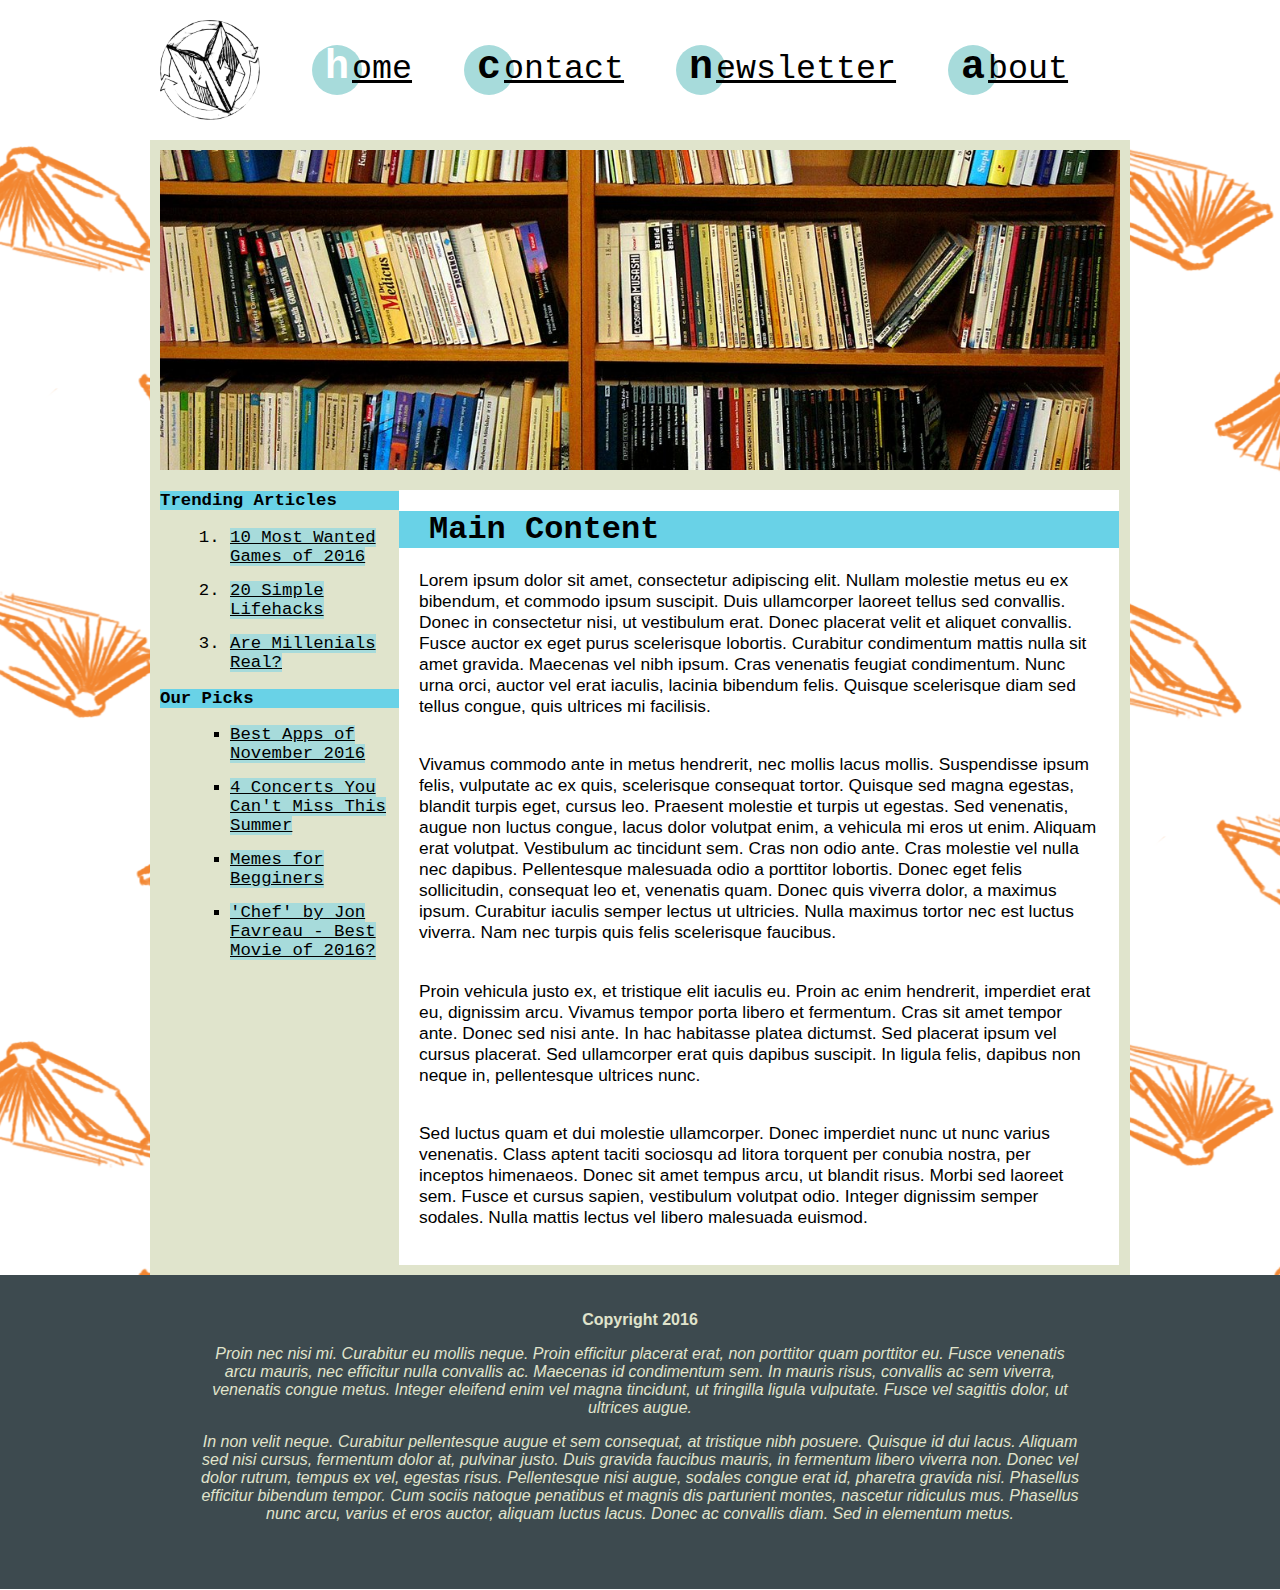
<file: index.html>
<!DOCTYPE html>
<html lang="ro"> 
<head> 
	<title>MyEntertainment</title>
	<link rel = "stylesheet" type = "text/css" href = "style.css">
	<script src = "script.js"></script>
	<meta name="viewport" content="width=device-width, initial-scale=1.0">
	<meta charset=UTF-8>
</head> 
<body>
	<header id = "menuBar">
		<ul id = "menu">
			<li id = "first"><img alt="" id = "logo" src = "media/images/logo.png"></li>
			<li id = "menuItems">
				<ul>
					<li><a href=#><div class = "current" >h</div>ome</a></li>
					<li><a href="contact.html"><div>c</div>ontact</a></li>
					<li><a href="newsletter.html"><div>n</div>ewsletter</a></li>
					<li><a href="#footer"><div>a</div>bout</a></li>
				</ul>
			</li>
		</ul>
	</header>
	<div id = "bg">
	<div id = "content">
		<div id = "bannerImage">
		</div>
		<ul id = "page">
			<li id = "sidebar">
				<ul style="list-style-type:none; padding:0px;">
					<li class = "ta"><p class = "title"><img alt = "" src = "media/images/menu.png" class = "tap4more" >Trending Articles</p>
					<ol type="1" class = "sideList ta" >
						<li><a href="article1.html">10 Most Wanted Games of 2016</a></li>
						<li><a href=#>20 Simple Lifehacks</a></li>
						<li><a href=#>Are Millenials Real?</a></li>
					</ol></li>
					<li class = "op"><p class = "title" ><img alt = "" src = "media/images/menu.png" class = "tap4more" >Our Picks</p>
					<ul class = "sideList op" >
						<li><a href=#>Best Apps of November 2016</a></li>
						<li><a href=#>4 Concerts You Can't Miss This Summer</a></li>
						<li><a href=#>Memes for Begginers</a></li>
						<li><a href=#>'Chef' by Jon Favreau - Best Movie of 2016?</a></li>
					</ul></li>
				</ul>
			</li>
			<li id = "mainContent">
				<section class = "articlePage">
					<h1 class = "title" >Main Content
					</h1>
					<article>
						<p>
						Lorem ipsum dolor sit amet, consectetur adipiscing elit. Nullam molestie metus eu ex bibendum, et commodo ipsum suscipit. Duis ullamcorper laoreet tellus sed convallis. Donec in consectetur nisi, ut vestibulum erat. Donec placerat velit et aliquet convallis. Fusce auctor ex eget purus scelerisque lobortis. Curabitur condimentum mattis nulla sit amet gravida. Maecenas vel nibh ipsum. Cras venenatis feugiat condimentum. Nunc urna orci, auctor vel erat iaculis, lacinia bibendum felis. Quisque scelerisque diam sed tellus congue, quis ultrices mi facilisis.
						</p>
						<p>
						Vivamus commodo ante in metus hendrerit, nec mollis lacus mollis. Suspendisse ipsum felis, vulputate ac ex quis, scelerisque consequat tortor. Quisque sed magna egestas, blandit turpis eget, cursus leo. Praesent molestie et turpis ut egestas. Sed venenatis, augue non luctus congue, lacus dolor volutpat enim, a vehicula mi eros ut enim. Aliquam erat volutpat. Vestibulum ac tincidunt sem. Cras non odio ante. Cras molestie vel nulla nec dapibus. Pellentesque malesuada odio a porttitor lobortis. Donec eget felis sollicitudin, consequat leo et, venenatis quam. Donec quis viverra dolor, a maximus ipsum. Curabitur iaculis semper lectus ut ultricies. Nulla maximus tortor nec est luctus viverra. Nam nec turpis quis felis scelerisque faucibus.
						</p>
						<p>
						Proin vehicula justo ex, et tristique elit iaculis eu. Proin ac enim hendrerit, imperdiet erat eu, dignissim arcu. Vivamus tempor porta libero et fermentum. Cras sit amet tempor ante. Donec sed nisi ante. In hac habitasse platea dictumst. Sed placerat ipsum vel cursus placerat. Sed ullamcorper erat quis dapibus suscipit. In ligula felis, dapibus non neque in, pellentesque ultrices nunc.
						</p>
						<p>
						Sed luctus quam et dui molestie ullamcorper. Donec imperdiet nunc ut nunc varius venenatis. Class aptent taciti sociosqu ad litora torquent per conubia nostra, per inceptos himenaeos. Donec sit amet tempus arcu, ut blandit risus. Morbi sed laoreet sem. Fusce et cursus sapien, vestibulum volutpat odio. Integer dignissim semper sodales. Nulla mattis lectus vel libero malesuada euismod.
						</p>
					</article>
				</section>
			</li>
		</ul>
	</div>
	</div>
	<footer id = "footer">
		<p>
		<b>
		Copyright 2016
		</b>
		</p>
		
		<p>
		<i>
		Proin nec nisi mi. Curabitur eu mollis neque. Proin efficitur placerat erat, non porttitor quam porttitor eu. Fusce venenatis arcu mauris, nec efficitur nulla convallis ac. Maecenas id condimentum sem. In mauris risus, convallis ac sem viverra, venenatis congue metus. Integer eleifend enim vel magna tincidunt, ut fringilla ligula vulputate. Fusce vel sagittis dolor, ut ultrices augue.
		</i>
		</p>
		<p>
		<i>
		In non velit neque. Curabitur pellentesque augue et sem consequat, at tristique nibh posuere. Quisque id dui lacus. Aliquam sed nisi cursus, fermentum dolor at, pulvinar justo. Duis gravida faucibus mauris, in fermentum libero viverra non. Donec vel dolor rutrum, tempus ex vel, egestas risus. Pellentesque nisi augue, sodales congue erat id, pharetra gravida nisi. Phasellus efficitur bibendum tempor. Cum sociis natoque penatibus et magnis dis parturient montes, nascetur ridiculus mus. Phasellus nunc arcu, varius et eros auctor, aliquam luctus lacus. Donec ac convallis diam. Sed in elementum metus.
		</i>
		</p>
	</footer>
</body>
</html>
</file>
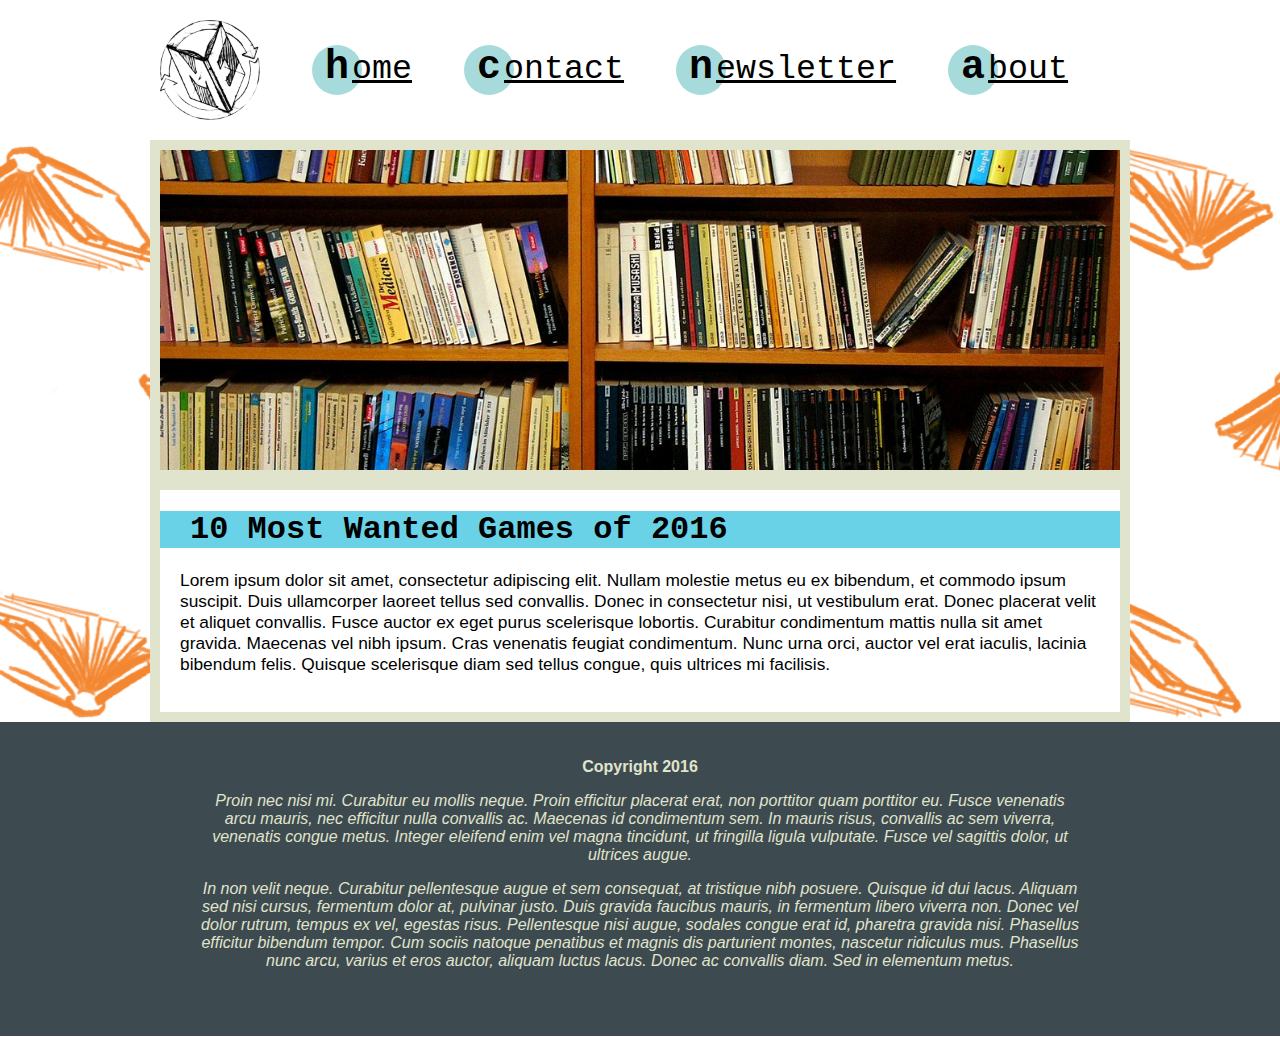
<file: article1.html>
<!DOCTYPE html>
<html lang="ro"> 
<head> 
	<title>MyEntertainment</title>
	<link rel = "stylesheet" type = "text/css" href = "style.css">
	<script src = "script.js"></script>
	<meta name="viewport" content="width=device-width, initial-scale=1.0">
	<meta charset=UTF-8>
</head> 
<body>
	<header id = "menuBar">
		<ul id = "menu">
			<li id = "first"><img alt="" id = "logo" src = "media/images/logo.png"></li>
			<li id = "menuItems">
				<ul>
					<li><a href="index.html"><div class = "vis">h</div>ome</a></li>
					<li><a href="contact.html"><div class = "vis">c</div>ontact</a></li>
					<li><a href="newsletter.html" ><div class = "vis">n</div>ewsletter</a></li>
					<li><a href="#footer"><div class = "vis">a</div>bout</a></li>
				</ul>
			</li>
		</ul>
	</header>
	<div id = "bg">
	<div id = "content">
		<div id = "bannerImage">
		</div>
		<div id = "fullContent">
			<section class = "articlePage">
				<h1 class = "title" >10 Most Wanted Games of 2016
				</h1>
				<article>
					<p>
					Lorem ipsum dolor sit amet, consectetur adipiscing elit. Nullam molestie metus eu ex bibendum, et commodo ipsum suscipit. Duis ullamcorper laoreet tellus sed convallis. Donec in consectetur nisi, ut vestibulum erat. Donec placerat velit et aliquet convallis. Fusce auctor ex eget purus scelerisque lobortis. Curabitur condimentum mattis nulla sit amet gravida. Maecenas vel nibh ipsum. Cras venenatis feugiat condimentum. Nunc urna orci, auctor vel erat iaculis, lacinia bibendum felis. Quisque scelerisque diam sed tellus congue, quis ultrices mi facilisis.
					</p>
				</article>
			</section>
		</div>
	</div>
	</div>
	<footer id = "footer">
		<p>
			<b>
				Copyright 2016
			</b>
		</p>
		<p>
			<i>
				Proin nec nisi mi. Curabitur eu mollis neque. Proin efficitur placerat erat, non porttitor quam porttitor eu. Fusce venenatis arcu mauris, nec efficitur nulla convallis ac. Maecenas id condimentum sem. In mauris risus, convallis ac sem viverra, venenatis congue metus. Integer eleifend enim vel magna tincidunt, ut fringilla ligula vulputate. Fusce vel sagittis dolor, ut ultrices augue.
			</i>
		</p>
		<p>
			<i>
				In non velit neque. Curabitur pellentesque augue et sem consequat, at tristique nibh posuere. Quisque id dui lacus. Aliquam sed nisi cursus, fermentum dolor at, pulvinar justo. Duis gravida faucibus mauris, in fermentum libero viverra non. Donec vel dolor rutrum, tempus ex vel, egestas risus. Pellentesque nisi augue, sodales congue erat id, pharetra gravida nisi. Phasellus efficitur bibendum tempor. Cum sociis natoque penatibus et magnis dis parturient montes, nascetur ridiculus mus. Phasellus nunc arcu, varius et eros auctor, aliquam luctus lacus. Donec ac convallis diam. Sed in elementum metus.
			</i>
		</p>
	</footer>
</body>
</html>
</file>
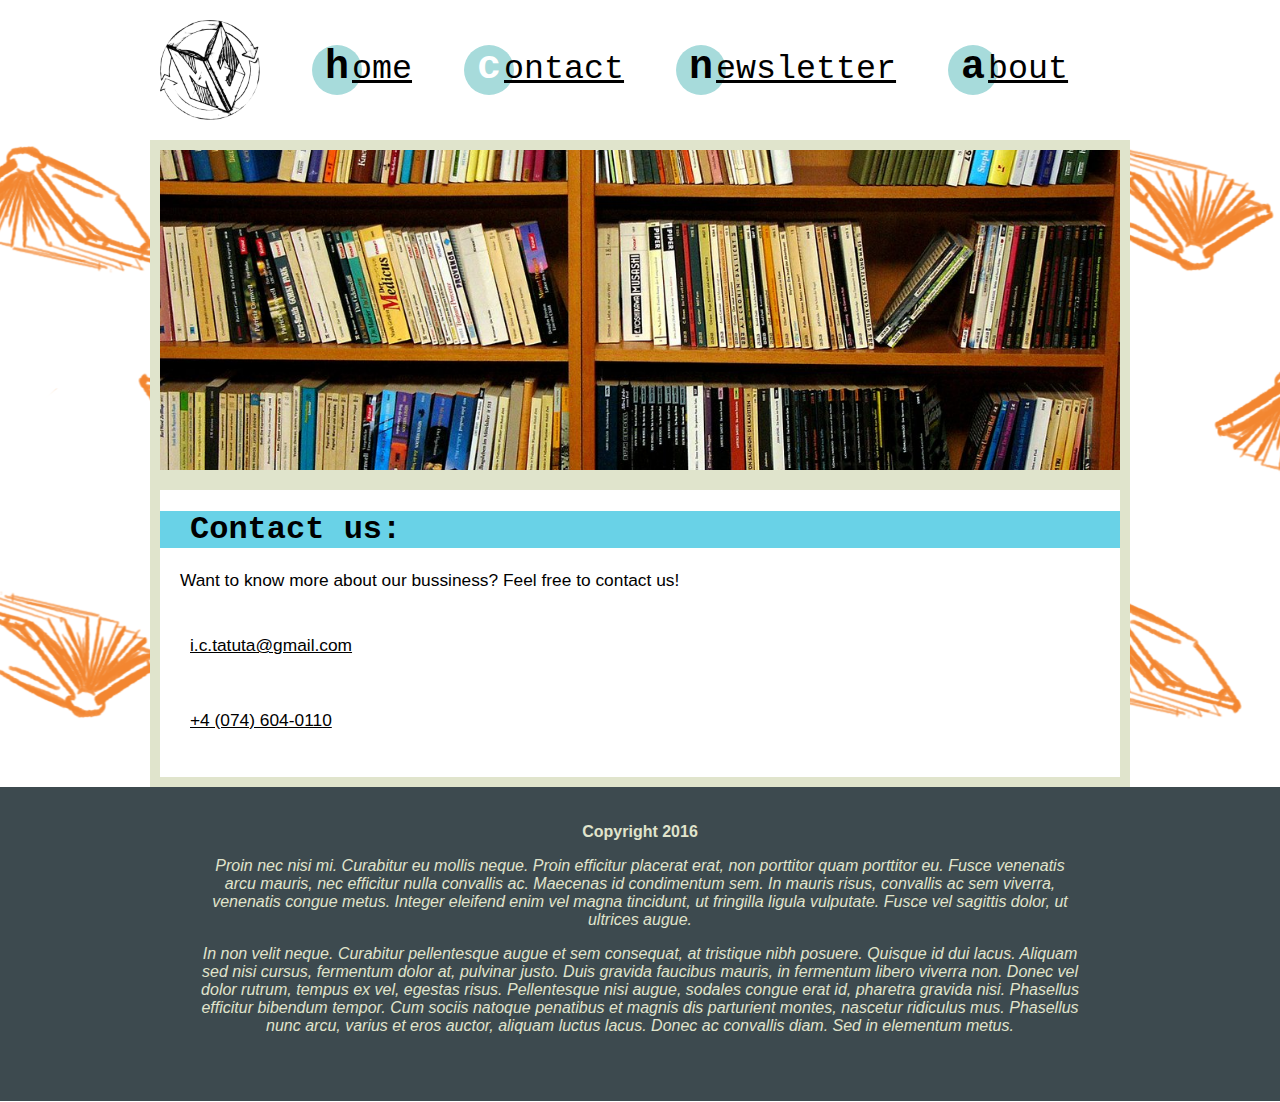
<file: contact.html>
<!DOCTYPE html>
<html lang="ro"> 
<head> 
	<title>MyEntertainment</title>
	<link rel = "stylesheet" type = "text/css" href = "style.css">
	<link rel="stylesheet" href="https://use.fontawesome.com/releases/v5.3.1/css/all.css" integrity="sha384-mzrmE5qonljUremFsqc01SB46JvROS7bZs3IO2EmfFsd15uHvIt+Y8vEf7N7fWAU" crossorigin="anonymous">
	<script src = "script.js"></script>
	<meta name="viewport" content="width=device-width, initial-scale=1.0">
	<meta charset=UTF-8>
</head> 
<body>
	<header id = "menuBar">
		<ul id = "menu">
			<li id = "first"><img alt="" id = "logo" src = "media/images/logo.png"></li>
			<li id = "menuItems">
				<ul>
					<li><a href="index.html"><div>h</div>ome</a></li>
					<li><a href=#><div class = "current" >c</div>ontact</a></li>
					<li><a href="newsletter.html"><div>n</div>ewsletter</a></li>
					<li><a href="#footer"><div>a</div>bout</a></li>
				</ul>
			</li>
		</ul>
		
	</header>
	<div id = "bg">
	<div id = "content">
		<div id = "bannerImage">
		</div>
		<div id = "fullContent">
			<section class = "articlePage">
				<h1 class = "title" >Contact us:</h1>
				<article><p>Want to know more about our bussiness? Feel free to contact us!</p></article>
				<p class = "contactdetail"><i class="fas fa-envelope-square"></i><a href="mailto:i.c.tatuta@gmail.com">i.c.tatuta@gmail.com</a></p>
				<p class = "contactdetail"><i class="fas fa-phone"> </i><a href="tel:+40746040110">+4 (074) 604-0110</a></p>
				
			</section>
		</div>
	</div>
	</div>
	<footer id = "footer">
		<p>
		<b>
		Copyright 2016
		</b>
		</p>
		<p>
		<i>
		Proin nec nisi mi. Curabitur eu mollis neque. Proin efficitur placerat erat, non porttitor quam porttitor eu. Fusce venenatis arcu mauris, nec efficitur nulla convallis ac. Maecenas id condimentum sem. In mauris risus, convallis ac sem viverra, venenatis congue metus. Integer eleifend enim vel magna tincidunt, ut fringilla ligula vulputate. Fusce vel sagittis dolor, ut ultrices augue.
		</i>
		</p>
		<p>
		<i>
		In non velit neque. Curabitur pellentesque augue et sem consequat, at tristique nibh posuere. Quisque id dui lacus. Aliquam sed nisi cursus, fermentum dolor at, pulvinar justo. Duis gravida faucibus mauris, in fermentum libero viverra non. Donec vel dolor rutrum, tempus ex vel, egestas risus. Pellentesque nisi augue, sodales congue erat id, pharetra gravida nisi. Phasellus efficitur bibendum tempor. Cum sociis natoque penatibus et magnis dis parturient montes, nascetur ridiculus mus. Phasellus nunc arcu, varius et eros auctor, aliquam luctus lacus. Donec ac convallis diam. Sed in elementum metus.
		</i>
		</p>
	</footer>
</body>
</html>
</file>
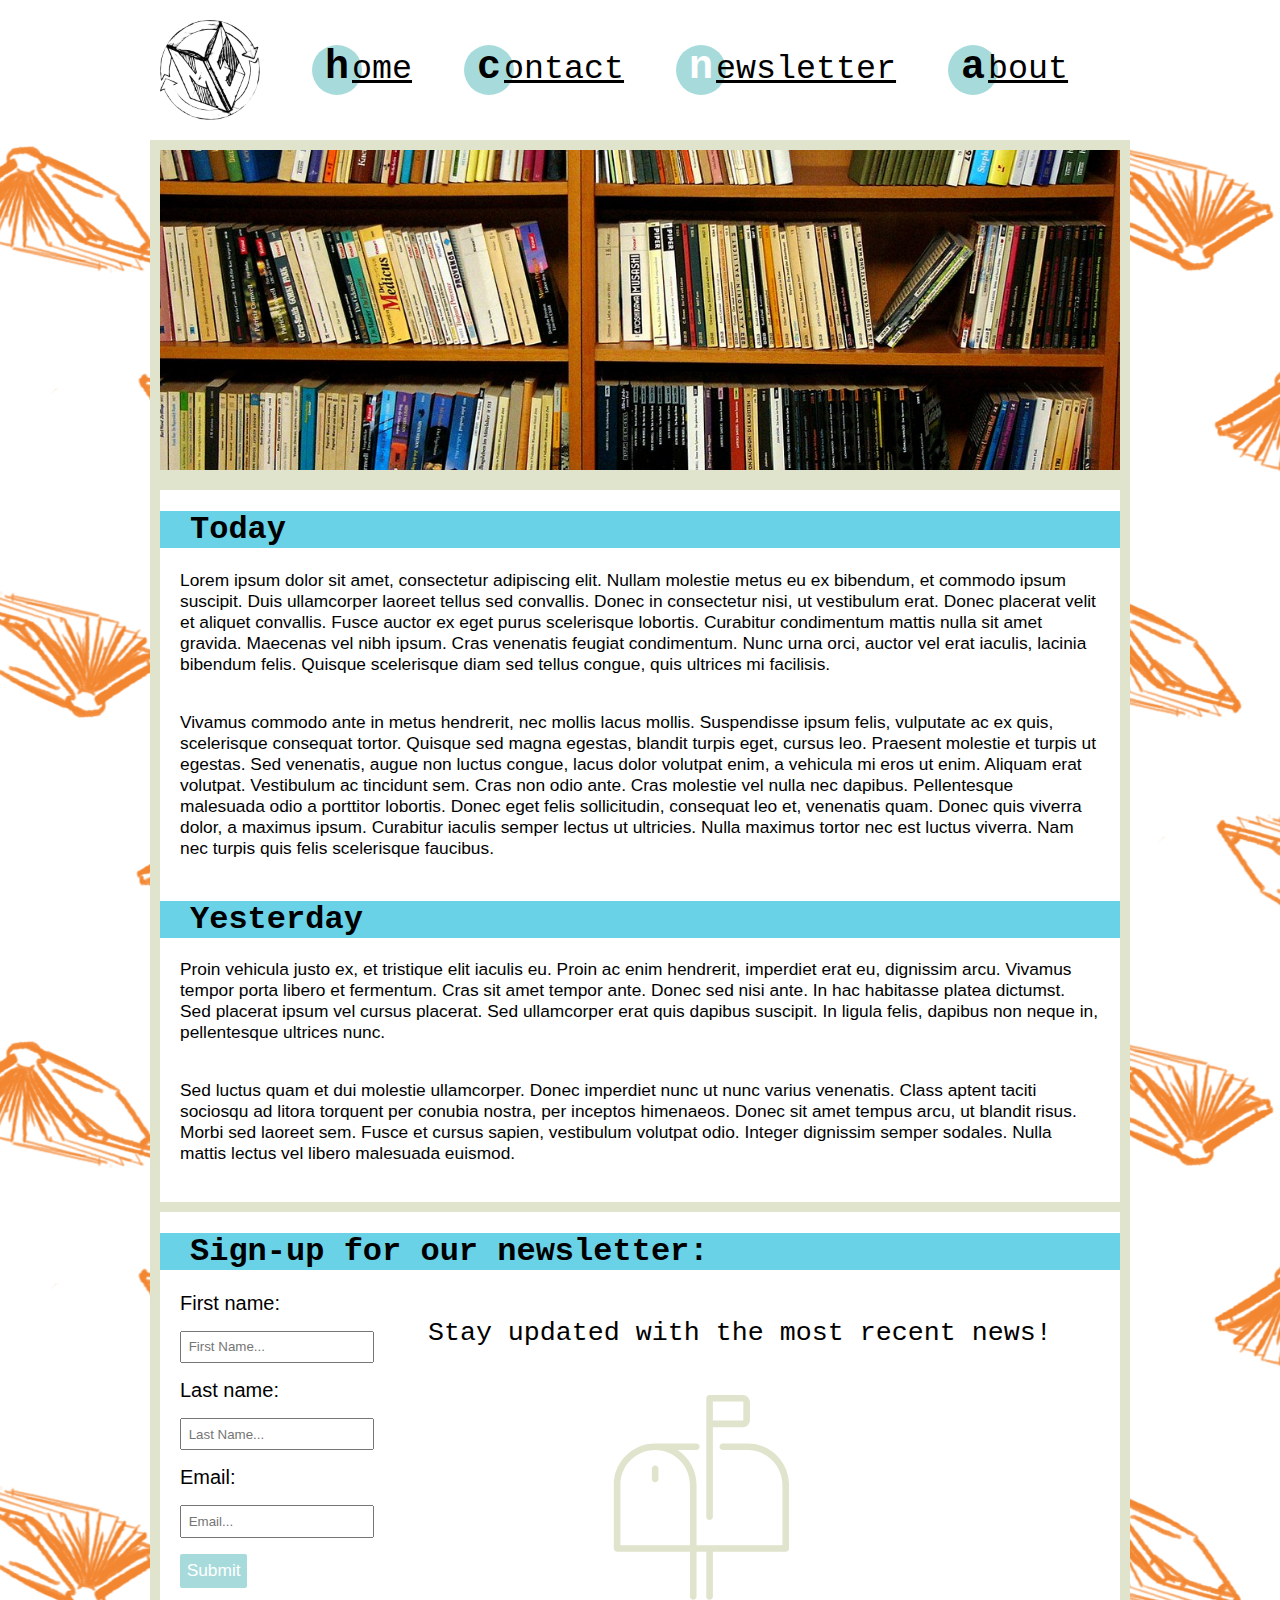
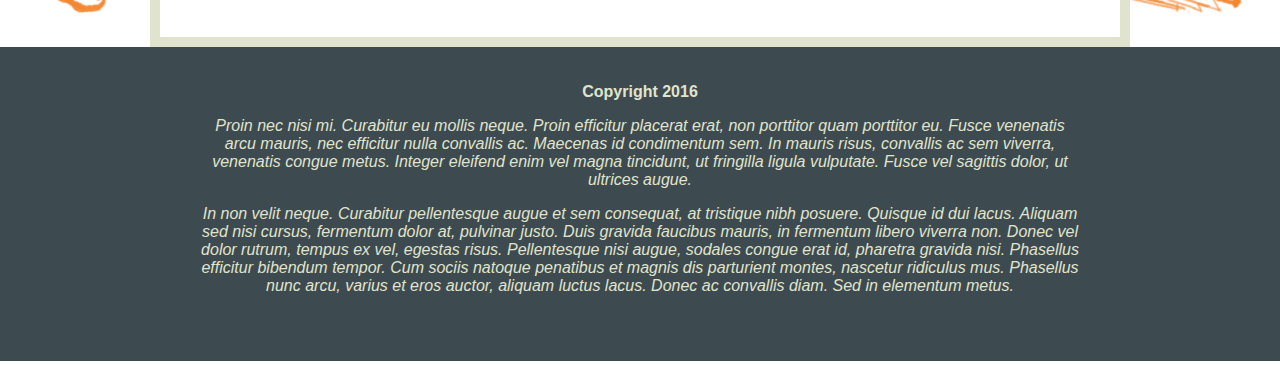
<file: newsletter.html>
<!DOCTYPE html>
<html lang="ro"> 
<head> 
	<title>MyEntertainment</title>
	<link rel = "stylesheet" type = "text/css" href = "style.css">
	<script src = "script.js"></script>
	<meta name="viewport" content="width=device-width, initial-scale=1.0">
	<link rel="stylesheet" href="https://use.fontawesome.com/releases/v5.3.1/css/all.css" integrity="sha384-mzrmE5qonljUremFsqc01SB46JvROS7bZs3IO2EmfFsd15uHvIt+Y8vEf7N7fWAU" crossorigin="anonymous">
	<meta charset=UTF-8>
</head> 
<body>
	<header id = "menuBar">
		<ul id = "menu">
			<li id = "first"><img alt="" id = "logo" src = "media/images/logo.png"></li>
			<li id = "menuItems">
				<ul>
					<li><a href="index.html"><div>h</div>ome</a></li>
					<li><a href="contact.html"><div>c</div>ontact</a></li>
					<li><a href=# ><div class = "current" >n</div>ewsletter</a></li>
					<li><a href="#footer"><div>a</div>bout</a></li>
				</ul>
			</li>
		</ul>
	</header>
	<div id = "bg">
	<div id = "content">
		<div id = "bannerImage">
		</div>
		<div id = "fullContent">
			<section class = "articlePage">
				<h1 class = "title" >Today
				</h1>
				<article>
					<p>
					Lorem ipsum dolor sit amet, consectetur adipiscing elit. Nullam molestie metus eu ex bibendum, et commodo ipsum suscipit. Duis ullamcorper laoreet tellus sed convallis. Donec in consectetur nisi, ut vestibulum erat. Donec placerat velit et aliquet convallis. Fusce auctor ex eget purus scelerisque lobortis. Curabitur condimentum mattis nulla sit amet gravida. Maecenas vel nibh ipsum. Cras venenatis feugiat condimentum. Nunc urna orci, auctor vel erat iaculis, lacinia bibendum felis. Quisque scelerisque diam sed tellus congue, quis ultrices mi facilisis.
					</p>
					<p>
					Vivamus commodo ante in metus hendrerit, nec mollis lacus mollis. Suspendisse ipsum felis, vulputate ac ex quis, scelerisque consequat tortor. Quisque sed magna egestas, blandit turpis eget, cursus leo. Praesent molestie et turpis ut egestas. Sed venenatis, augue non luctus congue, lacus dolor volutpat enim, a vehicula mi eros ut enim. Aliquam erat volutpat. Vestibulum ac tincidunt sem. Cras non odio ante. Cras molestie vel nulla nec dapibus. Pellentesque malesuada odio a porttitor lobortis. Donec eget felis sollicitudin, consequat leo et, venenatis quam. Donec quis viverra dolor, a maximus ipsum. Curabitur iaculis semper lectus ut ultricies. Nulla maximus tortor nec est luctus viverra. Nam nec turpis quis felis scelerisque faucibus.
					</p>
					
				</article>
				<h1 class = "title" >Yesterday
				</h1>
				<article>
					<p>
					Proin vehicula justo ex, et tristique elit iaculis eu. Proin ac enim hendrerit, imperdiet erat eu, dignissim arcu. Vivamus tempor porta libero et fermentum. Cras sit amet tempor ante. Donec sed nisi ante. In hac habitasse platea dictumst. Sed placerat ipsum vel cursus placerat. Sed ullamcorper erat quis dapibus suscipit. In ligula felis, dapibus non neque in, pellentesque ultrices nunc.
					</p>
					<p>
					Sed luctus quam et dui molestie ullamcorper. Donec imperdiet nunc ut nunc varius venenatis. Class aptent taciti sociosqu ad litora torquent per conubia nostra, per inceptos himenaeos. Donec sit amet tempus arcu, ut blandit risus. Morbi sed laoreet sem. Fusce et cursus sapien, vestibulum volutpat odio. Integer dignissim semper sodales. Nulla mattis lectus vel libero malesuada euismod.
					</p>
				</article>
			</section>
			<section class = "articlePage signup">
				<h1 class = "title" >Sign-up for our newsletter:
				</h1>
				<article>
					<form id="frm">
						<label for="fname">First name:</label>
						<input type="text" name="fname" id="fname" placeholder="First Name...">
						<label for="lname">Last name:</label>
						<input type="text" name="lname" id="lname" placeholder="Last Name...">
						<label for="email">Email:</label>
						<input type="text" name="email" id="email" placeholder="Email...">
						<input type="button" id="formButton" value="Submit">
					</form>
				</article>
				<aside>
					<p>Stay updated with the most recent news!</p>
					<div id="newsletter_prev">
						<p><i class="fas fa-check" id="check"></i><i class="fas fa-newspaper" id="newspaper"></i><span id="arrows"><i class="fas fa-angle-right"></i><i class="fas fa-angle-right"></i><i class="fas fa-angle-right"></i></span>
							<svg version="1.1" id="mailbox" xmlns="http://www.w3.org/2000/svg" xmlns:xlink="http://www.w3.org/1999/xlink" x="0px" y="0px"
									viewBox="0 0 465 465" style="enable-background:new 0 0 465 465;" xml:space="preserve">
								<g>
									<path d="M337.5,110h-56.464c-4.142,0-7.5,3.357-7.5,7.5s3.358,7.5,7.5,7.5H337.5c43.541,0,78.964,35.423,78.964,78.964v137.021
										h-195V203.964c0-33.077-17.182-62.215-43.088-78.964h42.659c4.142,0,7.5-3.357,7.5-7.5s-3.358-7.5-7.5-7.5H127.5
										c-51.812,0-93.964,42.152-93.964,93.964v144.521c0,4.143,3.358,7.5,7.5,7.5h165.429V457.5c0,4.143,3.358,7.5,7.5,7.5
										s7.5-3.357,7.5-7.5V355.985h22.071V457.5c0,4.143,3.358,7.5,7.5,7.5s7.5-3.357,7.5-7.5V355.985h165.429c4.142,0,7.5-3.357,7.5-7.5
										V203.964C431.464,152.152,389.312,110,337.5,110z M48.536,203.964C48.536,160.423,83.959,125,127.5,125
										s78.964,35.423,78.964,78.964v137.021H48.536V203.964z"/>
									<path d="M251.036,283.725c4.142,0,7.5-3.357,7.5-7.5V73h67.695c9.098,0,16.5-7.402,16.5-16.5v-40c0-9.098-7.402-16.5-16.5-16.5
										h-75.195c-4.142,0-7.5,3.357-7.5,7.5v268.725C243.536,280.367,246.894,283.725,251.036,283.725z M327.73,16.5v40
										c0,0.827-0.673,1.5-1.5,1.5h-67.695V15h67.695C327.058,15,327.73,15.673,327.73,16.5z"/>
									<path d="M127.5,160c-4.142,0-7.5,3.357-7.5,7.5v23c0,4.143,3.358,7.5,7.5,7.5s7.5-3.357,7.5-7.5v-23
										C135,163.357,131.642,160,127.5,160z"/>
								</g>
								<g>
								</g>
								<g>
								</g>
								<g>
								</g>
								<g>
								</g>
								<g>
								</g>
								<g>
								</g>
								<g>
								</g>
								<g>
								</g>
								<g>
								</g>
								<g>
								</g>
								<g>
								</g>
								<g>
								</g>
								<g>
								</g>
								<g>
								</g>
								<g>
								</g>
							</svg>
						</p>
					</div>
				</aside>
				<p id = "signup_msg"></p>
			</section>
			<section class = "articlePage" id = "userwelcome">
				<h1 class = "title" >Welcome Back!</h1>
				<article>
					<p>
						Hello there, <span id="knownname"></span>. You are already registered for our newsletter with this email: <span id="knownemail"></span>.
					</p>
					<p>
						Not you? Click below to enter your details: 
						<button id="reloadUser">Sign-up</button>
					</p>
				</article>
			</section>
		</div>
	</div>
	</div>
	<footer id = "footer">
		<p>
			<b>
				Copyright 2016
			</b>
		</p>
		<p>
			<i>
				Proin nec nisi mi. Curabitur eu mollis neque. Proin efficitur placerat erat, non porttitor quam porttitor eu. Fusce venenatis arcu mauris, nec efficitur nulla convallis ac. Maecenas id condimentum sem. In mauris risus, convallis ac sem viverra, venenatis congue metus. Integer eleifend enim vel magna tincidunt, ut fringilla ligula vulputate. Fusce vel sagittis dolor, ut ultrices augue.
			</i>
		</p>
		<p>
			<i>
				In non velit neque. Curabitur pellentesque augue et sem consequat, at tristique nibh posuere. Quisque id dui lacus. Aliquam sed nisi cursus, fermentum dolor at, pulvinar justo. Duis gravida faucibus mauris, in fermentum libero viverra non. Donec vel dolor rutrum, tempus ex vel, egestas risus. Pellentesque nisi augue, sodales congue erat id, pharetra gravida nisi. Phasellus efficitur bibendum tempor. Cum sociis natoque penatibus et magnis dis parturient montes, nascetur ridiculus mus. Phasellus nunc arcu, varius et eros auctor, aliquam luctus lacus. Donec ac convallis diam. Sed in elementum metus.
			</i>
		</p>
	</footer>
</body>
</html>
</file>
<file: style.css>
body{
	margin:0px;
}
#bg{
	background-position:center top;
	background-image:url('media/images/pattern.png');
}
#content {
	background-color:#e0e4cc;
	margin-left:auto;
	margin-right:auto;
	width:960px;
	padding-left:10px;
	padding-right:10px;
	padding-top:10px;
}
#menuBar{
	
	margin-top:20px;
	margin-bottom:20px;
	margin-left:auto;
	margin-right:auto;
	width:960px;
	
}
#menu{
	margin-top:0px;
	margin-bottom:0px;
	padding:0px;
}
#menu li{
	display:inline-block;
}
#menuItems li{
	display:inline-block;
	margin-right:48px;
	vertical-align:middle;
	font-size:25pt;
	font-family: 'Roboto Mono', monospace;
}
#menuItems ul{
	padding: 0px;
}
#first{
	margin-right:48px;
}
#menu div{
	font-size:30pt;
	font-weight:bold;
	text-align:center;
	display:inline-block;
	margin-right:-10px;
	height:50px;
	width:50px;
	background-color:#a7dbdb;
	border-radius:50%;
    transition: background-color 0.5s;
}
#menu a:hover div{
	background-color:#49b2c7;
}
.current{
	color:white;
}
a {
	color:black;
}
a :link, a:visited{
	color:black;
}
a:hover, a:active {
    color:#fa6900;
}

#logo{
	display:inline-block;
	vertical-align:middle;
	height:100px;
}
#menu img:hover {
	transform: rotate(23deg);
}
#bannerImage{
	background-image:url('media/images/banner.jpg');
	background-size: cover;
	background-position:center center;
	width:100%;
	height:320px;
	margin-bottom:20px;
	background-repeat: no-repeat;
}
#page{
	padding:0px;
	margin-top:0px;
	margin-bottom:0px;
}
#sidebar{
	margin-top:-16px;
	padding:0px;
	font-size:13pt;
	font-family: 'Roboto Mono', monospace;
	vertical-align:top;
	display:inline-block;
	width:25%;
}
.tap4more{
	display:none;
}
.title{
	font-family: 'Roboto Mono', monospace;
	font-weight:bold;
	background-color:#69d2e7;
	margin-right:0px;
}
.sideList li{
	margin-left:30px;
	margin-bottom:15px;
	
}

#mainContent{
	display:inline-block;
	margin-left:-5px;
	width:75%;
}
#fullContent{
	display:inline-block;
	margin-left:0px;
	width:100%;
}

.articlePage .title{
	font-size:24pt;
	padding-left:30px;
}

.articlePage{
	width:100%;
	font-size:13pt;
	font-family: 'Roboto', sans-serif;
	display:inline-block;
	background-color:white;
	
	margin-bottom:10px;
}
.articlePage p{
	padding:20px;
	padding-top:0px;
}
footer {
	
	font-family: 'Roboto', sans-serif;
	background-color:#3d4a4f;
	text-align:center;
	padding:200px;
	padding-bottom:50px;
	padding-top:20px;
}
footer p{
	color:#e0e4cc;
}
.articlePage.signup,#userwelcome,#signup_msg{
	display: none;
}

#reloadUser {
	display: block;
	margin: 1rem 0;
	padding: 5px;
}

#frm > input{
	padding:5pt;
	margin-bottom: 1rem;
}
#frm > label,#formButton{
	display: block;
	font-size: 15pt;
	margin-bottom: 1rem;
}

#formButton, #reloadUser{
	border: 0;
	border-radius: 2px;
	font-size: unset;
	cursor: pointer;
	color:white;
	background-color:#a7dbdb;
	transition: background-color 0.5s;
}
#formButton:hover{
	background-color:#49b2c7;
}

.articlePage.signup > article{
	display: inline-block;
	width: 200px;
}

.articlePage.signup > aside{
	vertical-align: top;
	display: inline-block;
	width: calc(100% - 250px);
}

.articlePage.signup > aside > p{
	font-size: 20pt;
	text-align: center;
	font-family: 'Roboto Mono', monospace;
}

#newsletter_prev {
	text-align: center;
}
#newsletter_prev > p{
	text-align: center;
	color: #e0e4cc;
}

.contactdetail > i {
	font-size: 2rem;
	margin-right: 10px;
	vertical-align: middle;
}

#check {
	margin-right: -8vw;
	opacity: 0;
	font-size: 8vw;
	vertical-align: middle;
	position: relative;
}

#newspaper {
	font-size:  8vw;
	position: relative;
	vertical-align: middle;
}

#arrows {
	margin-left: 2vw;
	font-size: 4vw;
	vertical-align: middle;
}

#mailbox {
	height: 16vw;
	vertical-align: middle;
	fill:#e0e4cc;
}

@-webkit-keyframes fadeinout {
	50% { opacity: 1; }
}

@keyframes fadeinout {
	50% { opacity: 1; }
}

@-webkit-keyframes fadein {
	0%, 49% { opacity: 0; }
	48% {opacity: 1;}
}

@keyframes fadein {
	0%, 49% { opacity: 0; }
	48% { opacity: 1; }
}

#arrows > i {
	opacity:0;
	animation: fadeinout 1.2s linear infinite forwards;
	-webkit-animation: fadeinout 1.2s linear infinite forwards;
}
#arrows > i:nth-child(1){
	animation-delay: 0s;
	-webkit-animation-delay: 0s;
}

#arrows > i:nth-child(2){
	animation-delay: 0.4s;
	-webkit-animation-delay: 0.4s;
}

#arrows > i:nth-child(3){
	animation-name: fadein;
	animation-delay: 0.8s;
	-webkit-animation-delay: 0.8s;
}

@keyframes wiggle {
	0% {
		transform: rotate(0deg);
		left: -0.8vw;
	}
	10% {
		transform: rotate(5deg);
		left: 0.8vw;
	}
	20% {
		transform: rotate(-5deg);
		left: -0.8vw;
	}
	30% {
		transform: rotate(15deg);
		left: 0.8vw;
	}
	40% {
		transform: rotate(-20deg);
		left: 0.8vw;
	}
	50% {
		transform: rotate(15deg);
		left: 0.8vw;
	}
	60% {
		transform: rotate(0deg);
		left: 0.8vw;
	}
	70% {
		transform: rotate(-5deg);
		left: 0.8vw;
	}
	80% {
		transform: rotate(5deg);
		left: 0.8vw;
	}
	90% {
		transform: rotate(0deg);
		left: 0.8vw;
	}
}

@-webkit-keyframes wiggle {
	0% {
		transform: rotate(0deg);
		left: -0.8vw;
	}
	10% {
		transform: rotate(5deg);
		left: 0.8vw;
	}
	20% {
		transform: rotate(-5deg);
		left: -0.8vw;
	}
	30% {
		transform: rotate(15deg);
		left: 0.8vw;
	}
	40% {
		transform: rotate(-20deg);
		left: 0.8vw;
	}
	50% {
		transform: rotate(15deg);
		left: 0.8vw;
	}
	60% {
		transform: rotate(0deg);
		left: 0.8vw;
	}
	70% {
		transform: rotate(-5deg);
		left: 0.8vw;
	}
	80% {
		transform: rotate(5deg);
		left: 0.8vw;
	}
	90% {
		transform: rotate(0deg);
		left: 0.8vw;
	}
}

@keyframes woosh{
	0% {
		left:0;
		font-size: 8vw;
		opacity: 1;
	}
	30% {
		left:0;
		font-size:12vw;
		opacity: 1;
	}
	100% {
		left: 12.8vw;
		font-size:0;
		opacity: 0;
	}
}

@-webkit-keyframes woosh{
	0% {
		left:0;
		font-size: 8vw;
		opacity: 1;
	}
	30% {
		left: 0;
		font-size:12vw;
		opacity: 1;
	}
	100% {
		left: 12.8vw;
		font-size:0;
		opacity: 0;
	}
}

#newspaper {
	animation: wiggle 1.2s linear infinite forwards;
	-webkit-animation: wiggle 1.2s linear infinite forwards;
}

@keyframes pop-in{
	50% {
		opacity: 0;
		font-size:  8vw;
	}
	60% {
		opacity: 1;
		font-size: 12vw;
	}
	70%, 100% {
		opacity: 1;
		font-size: 4.8vw;
	}
}

@-webkit-keyframes pop-in{
	50% {
		opacity: 0;
		font-size:  8vw;
	}
	60% {
		opacity: 1;
		font-size: 12vw;
	}
	70%, 100% {
		opacity: 1;
		font-size: 4.8vw;
	}
}

/* Media queries */
@media screen and (max-width:959px){

#content {
	background-color:#e0e4cc;
	margin-left:auto;
	margin-right:auto;
	width:100%;
	padding-left:10px;
	padding-right:10px;
	padding-top:10px;
}
#bannerImage{
	height:250px;
}
footer {
	
	font-family: 'Roboto', sans-serif;
	background-color:#3d4a4f;
	text-align:center;
	padding-right:20px;
	padding-left:20px;
	padding-bottom:50px;
	padding-top:20px;
}
#menuBar{
	
	margin-top:20px;
	margin-bottom:20px;
	margin-left:auto;
	margin-right:auto;
	width:100%;
}


#menuItems li{
	display:inline-block;
	margin-right:10px;
	vertical-align:middle;
	font-size:18pt;
	font-family: 'Roboto Mono', monospace;
	
}
#menuItems ul{
	padding: 0px;
}
#first{
	margin-left:7%;
	margin-right:4%;
	
}

#menu div{
	font-size:23pt;
	font-weight:bold;
	text-align:center;
	display:inline-block;
	margin-right:-10px;
	height:40px;
	width:40px;
	background-color:#a7dbdb;
	border-radius:50%;
	transition:none;
}
#menu a:hover div{
	background-color:#a7dbdb;
}

#menu img:hover{
	transform:none;
}
#logo{
	transform:none;
	transition:none;
	vertical-align:middle;
	height:80px;
}
}

@media screen and (max-width:640px){

footer {
	font-size:10pt;
	font-family: 'Roboto', sans-serif;
	background-color:#3d4a4f;
	text-align:center;
	padding-right:20px;
	padding-left:20px;
	padding-bottom:50px;
	padding-top:20px;
}

#menuBar{
	margin-top:20px;
	margin-bottom:-330px;
	margin-left:12px;
	
	
}
#menu li{
	color:white;
	display:inline-block;
	text-decoration:none;
	list-style-type:none;
	margin-bottom:5px;
	vertical-align:middle;
	font-size:18pt;
	font-family: 'Roboto Mono', monospace;
}
#menu div{
	font-size:20pt;
	font-weight:normal;
	text-align:center;
	margin-right:-10px;
	height:33px;
	width:33px;
	background-color:#a7dbdb;
	border-radius:50%;
	transition:none;
}
#menu a:hover div{
	background-color:#a7dbdb;
}

#menu img:hover{
	transform:none;
}
#first{
	margin-left:5px;
	margin-right:4%;
	
}
#logo{
	vertical-align:middle;
	height:60px;
	display:none;
}
#menuItems li{
	margin-right:0px;
}
#bannerImage{
	background-image:url('media/images/banner.jpg');
	background-size: cover;
	background-position:center center;
	width:100%;
	height:320px;
	margin-bottom:20px;
	background-repeat: no-repeat;
}
#sidebar{
	width:100%;
}
#sidebar .title{
	margin-top:10px;
	margin-bottom:10px;
	padding:10px;
	font-size:15pt;
}
.sideList{
	margin-left:-30px;
	margin-right:10px;
	display:none;
}
.tap4more{
	display:inline-block;
	background-color:#69d2e7;
	margin-right:10px;
	height:15px;
}
#page ul li:hover .sideList{
	display:initial;
}

#mainContent{
	width:100%;
}
a {
	color:white;
}
a :link, a:visited{
	color:white;
}
a:hover, a:active {
    color:#fa6900;
}
.current{
	color:black;
}

.articlePage.signup > article{
	width: 100%;
}

.articlePage.signup > aside{
	display: none;
}
}
</file>
